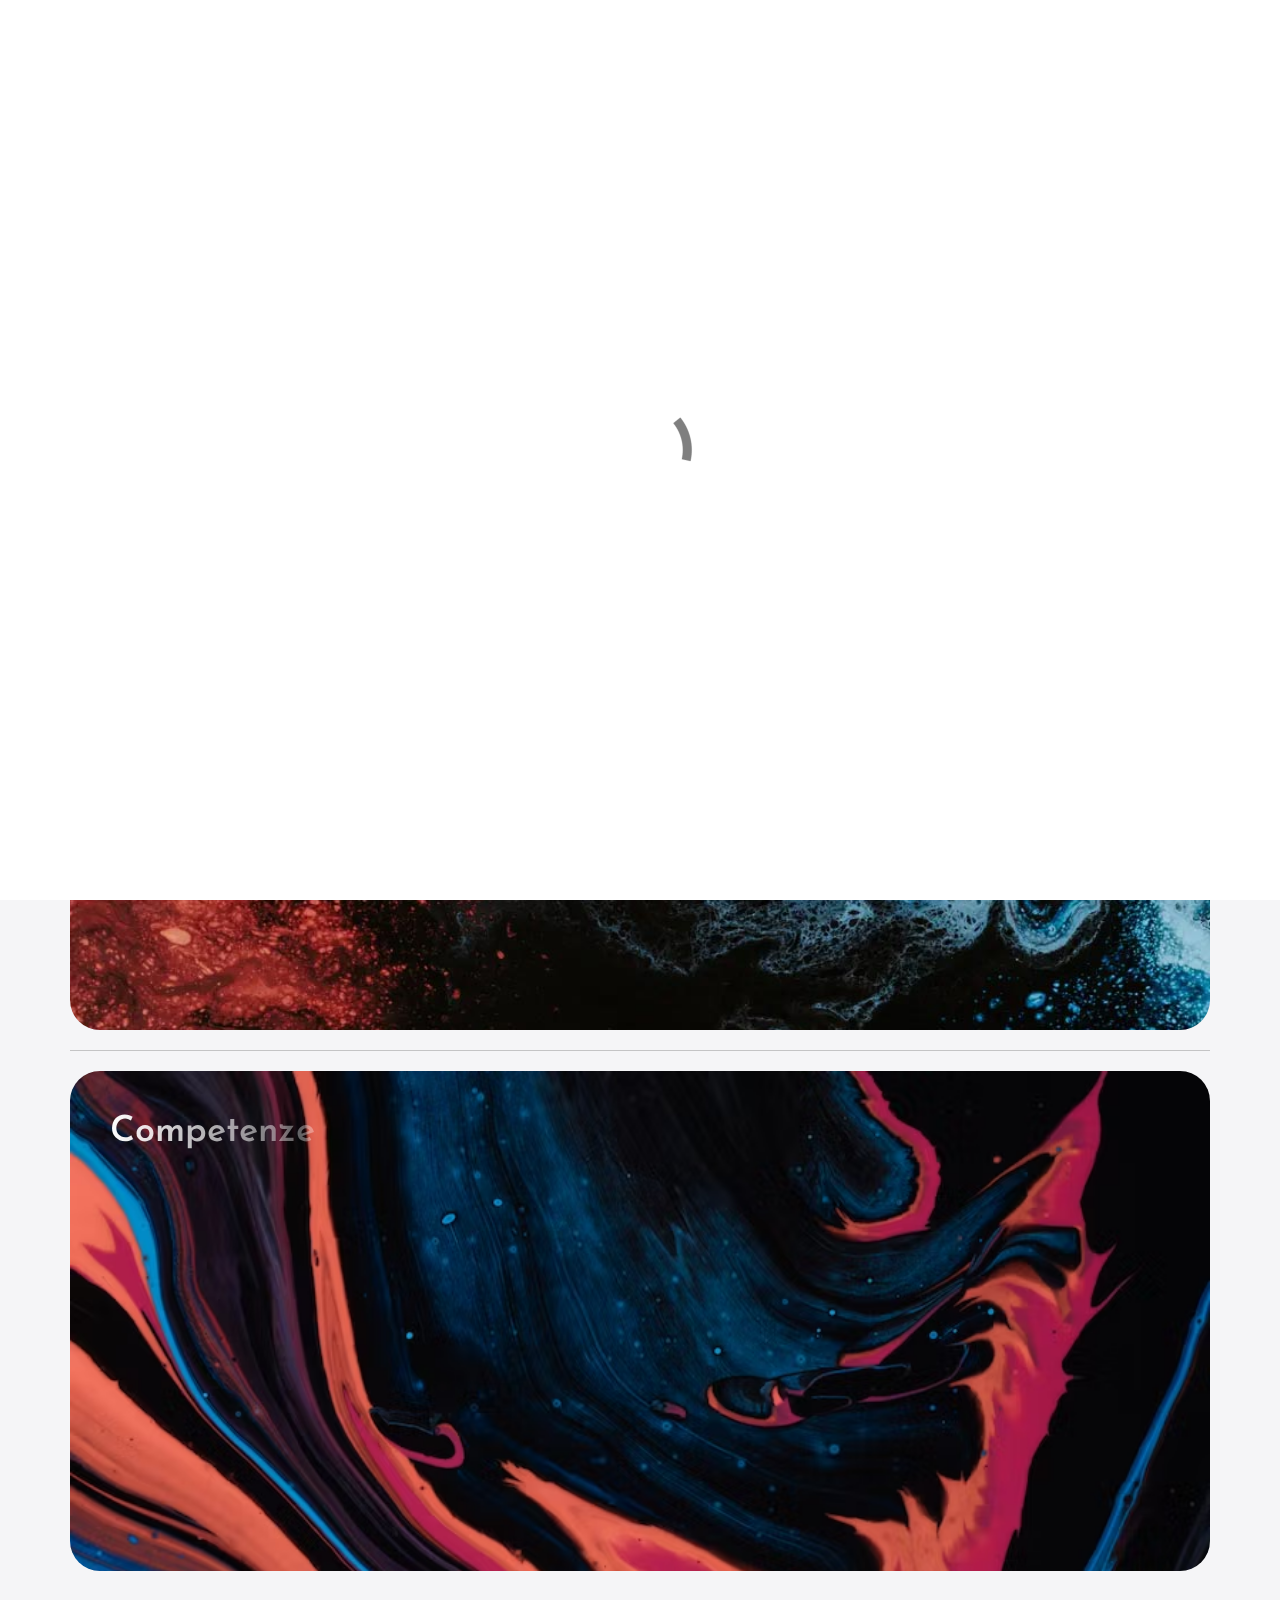
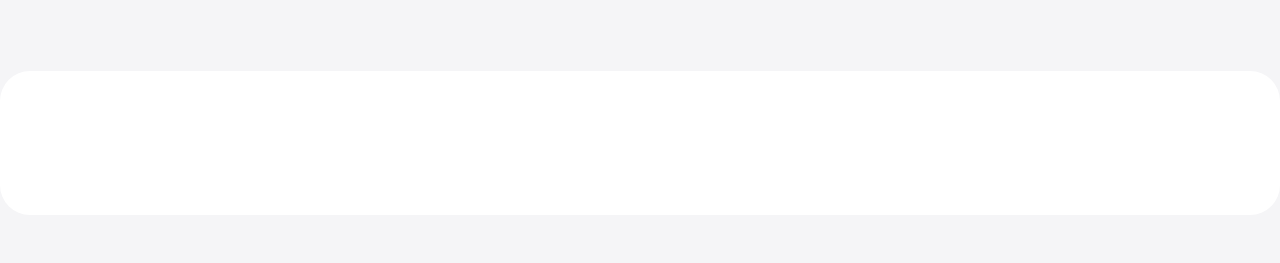
<file: index.html>
<!doctype html>
<html>
<head>
    <meta charset="utf-8">
    <meta name="keywords" content="">
    <meta name="description" content="">
    <meta name="viewport" content="width=device-width, initial-scale=1.0, viewport-fit=cover">
	<meta name="robots" content="index, follow">
    <link rel="shortcut icon" type="image/png" href="favicon.png">
    
	<link rel="stylesheet" type="text/css" href="./css/bootstrap.min.css?1736">
	<link rel="stylesheet" type="text/css" href="style.css?3961">
	<link rel="stylesheet" type="text/css" href="./css/animate.min.css?1514">
	<link rel="stylesheet" type="text/css" href="./css/all.min.css">
	<link href='https://fonts.googleapis.com/css?family=Josefin+Sans&display=swap&subset=latin,latin-ext' rel='stylesheet' type='text/css'>
	<link href='https://fonts.googleapis.com/css?family=Oswald&display=swap&subset=latin,latin-ext' rel='stylesheet' type='text/css'>
    <title>Home</title>
<style>
.hover-overlay{
	opacity: 0;
}

.hover-wrap:hover .hover-overlay{
	opacity: 1;
}

</style>

    
<!-- Analytics -->
 
<!-- Analytics END -->
    
</head>
<body>

<!-- Preloader -->
<div id="page-loading-blocs-notifaction" class="page-preloader"></div>
<!-- Preloader END -->


<!-- Main container -->
<div class="page-container">
    
<!-- bloc-1 -->
<div class="bloc sticky-nav bgc-3849 l-bloc" id="bloc-1">
	<div class="container bloc-no-padding">
		<div class="row">
			<div class="col ps-lg-3 pe-lg-3 ps-0 pe-0 ps-sm-2 pe-sm-2">
				<nav class="navbar navbar-light row navbar-expand-md" role="navigation">
					<div class="container-fluid ">
						<a class="navbar-brand brand ltc-2190" href="./">Manfredi Giacomo Marchese</a>
						<button id="nav-toggle" type="button" class="ui-navbar-toggler navbar-toggler border-0 p-0 ms-auto" aria-expanded="false" aria-label="Toggle navigation" data-bs-toggle="collapse" data-bs-target=".navbar-18508">
							<span class="navbar-toggler-icon"><svg height="32" viewBox="0 0 32 32" width="32"><path class="svg-menu-icon" d="m2 9h28m-28 7h28m-28 7h28"></path></svg></span>
						</button>
					</div>
				</nav>
			</div>
		</div>
	</div>
</div>
<!-- bloc-1 END -->

<!-- bloc-1 -->
<div class="bloc bg-wallpapertip-8k-abstract-wallpaper-2508516 d-bloc" id="bloc-1">
	<div class="container bloc-lg">
		<div class="row">
			<div class="col text-start">
				<div class="bento-box mb-lg-4">
					<div class="row">
						<div class="col align-self-center">
							<div class="row">
								<div class="col-12 mb-2 col-sm-7 col-md-8 col-lg-9">
									<h1 class="mini-heading mb-0 tc-6153">
										Manfredi Giacomo marchese
									</h1>
									<h2 class="mb-0 tc-2190">
										Creatività digitale al tuo servizio!<br>
									</h2>
								</div>
								<div class="col-12 align-self-center text-lg-end text-sm-end col-sm-5 col-md-4 col-lg-3">
									<a href="./contact/" class="btn btn-d btn-rd box-btn primary-btn1">Contattami</a>
								</div>
							</div>
						</div>
					</div>
				</div>
				<div>
					<div class="row">
						<div class="col">
						</div>
					</div>
				</div>
			</div>
		</div>
	</div>
</div>
<!-- bloc-1 END -->

<!-- bloc-2 -->
<div class="bloc l-bloc" id="bloc-2">
	<div class="container bloc-lg">
		<div class="row">
			<div class="col">
				<div class="bento-box bg-img-box box-bg-3 container-div-0-style">
					<h3 class="box-heading gradient-heading">
						Istruzione
					</h3><a href="./istruzione/"><img src="img/lazyload-ph.png" data-src="img/arrow.svg" class="img-fluid mx-auto d-block arrow-btn lazyload" alt="arrow" data-bs-placement="top" data-bs-toggle="tooltip" title="View Project." width="40" height="40"></a>
				</div>
			</div>
		</div>
		<div class="row">
			<div class="col">
				<div class="divider-h">
				</div>
			</div>
		</div>
		<div class="row">
			<div class="col">
				<div class="bento-box bg-img-box box-bg-4 container-div-bloc-2-style text-lg-start">
					<h3 class="box-heading gradient-heading">
						Competenze
					</h3><a href="./competenze/"><img src="img/lazyload-ph.png" data-src="img/arrow.svg" class="img-fluid mx-auto d-block arrow-btn lazyload" alt="arrow" data-bs-placement="top" data-bs-toggle="tooltip" title="View Project." width="40" height="40"></a>
				</div>
			</div>
		</div>
		<div class="row">
			<div class="col-md-6 text-start">
				<div class="row">
					<div class="col">
					</div>
				</div>
			</div>
		</div>
	</div>
</div>
<!-- bloc-2 END -->

<!-- bloc-2 -->
<div class="bloc bento-box l-bloc" id="bloc-2">
	<div class="container bloc-sm">
		<div class="row">
			<div class="text-md-start l-bloc mb-4 col-lg-12 text-lg-start col-md-12 text-start ps-lg-0 pe-lg-0">
				<div class="row">
					<div class="text-lg-start text-sm-start ps-0 pe-0 ps-sm-2 pe-sm-2 col-lg-6 text-center">
					</div>
				</div>
			</div>
		</div>
	</div>
</div>
<!-- bloc-2 END -->

<!-- ScrollToTop Button -->
<button aria-label="Scroll to top button" class="bloc-button btn btn-d scrollToTop" onclick="scrollToTarget('1',this)"><svg xmlns="http://www.w3.org/2000/svg" width="22" height="22" viewBox="0 0 32 32"><path class="scroll-to-top-btn-icon" d="M30,22.656l-14-13-14,13"/></svg></button>
<!-- ScrollToTop Button END-->


<!-- bloc-1 -->
<div class="bloc l-bloc" id="bloc-1">
	<div class="container bloc-no-padding">
		<div class="row">
			<div class="text-center text-md-start l-bloc col-lg-12 offset-lg-0 mt-4 mb-4 col-md-12">
			</div>
		</div>
	</div>
</div>
<!-- bloc-1 END -->

</div>
<!-- Main container END -->
    


<!-- Additional JS --><script src="./js/jquery.min.js"></script>


<script src="./js/bootstrap.bundle.min.js?7498"></script>
<script src="./js/blocs.min.js?5507"></script>
<script src="./js/lazysizes.min.js" defer></script>
<script src="./js/tilt.jquery.js?8150"></script>
<!-- Additional JS END -->


</body>
</html>
</file>
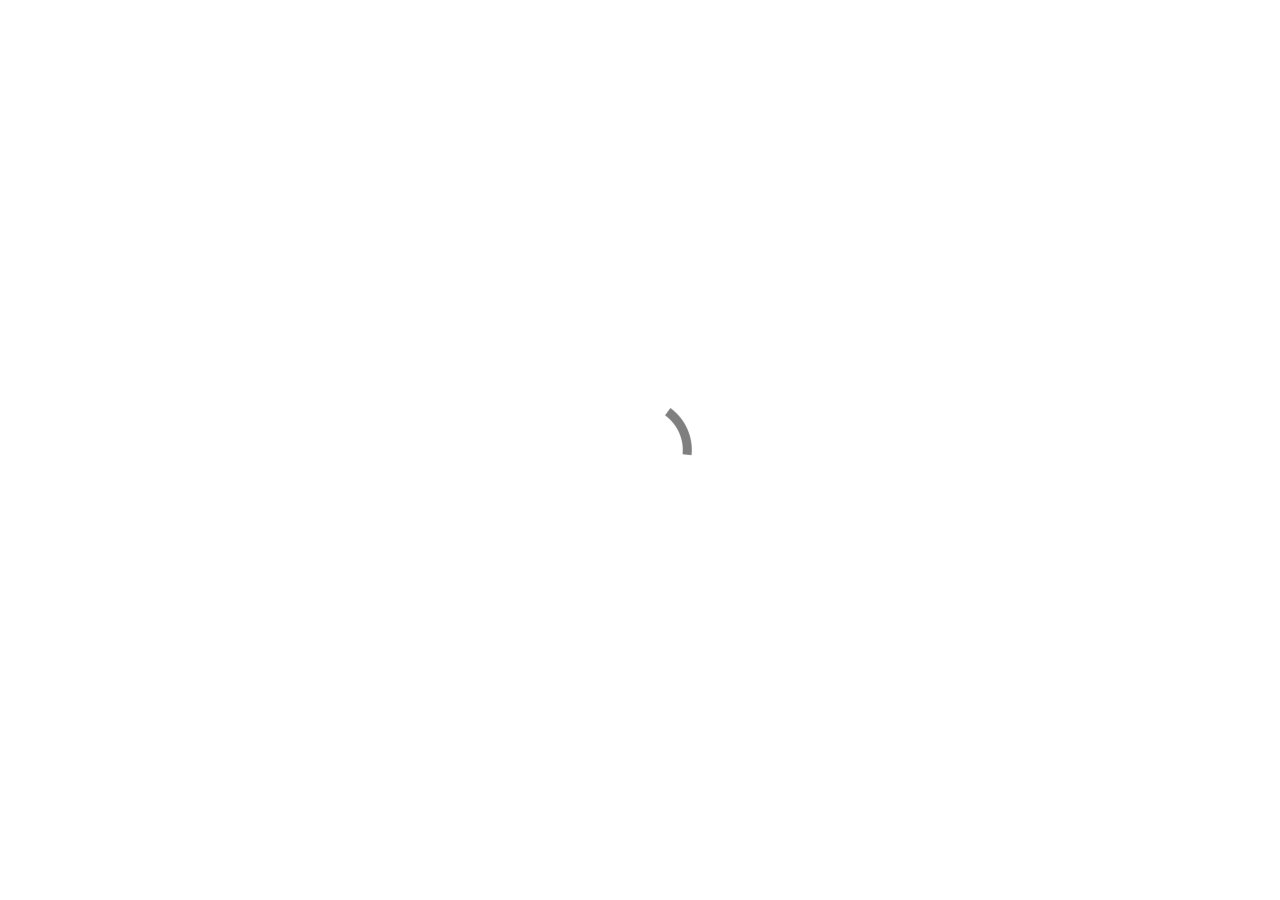
<file: competenze/index.html>
<!doctype html>
<html>
<head>
    <meta charset="utf-8">
    <meta name="keywords" content="">
    <meta name="description" content="">
    <meta name="viewport" content="width=device-width, initial-scale=1.0, viewport-fit=cover">
	<meta name="robots" content="index, follow">
    <link rel="shortcut icon" type="image/png" href="../favicon.png">
    
	<link rel="stylesheet" type="text/css" href="../css/bootstrap.min.css?1736">
	<link rel="stylesheet" type="text/css" href="../style.css?3961">
	<link rel="stylesheet" type="text/css" href="../css/animate.min.css?1514">
	<link rel="stylesheet" type="text/css" href="../css/all.min.css">
	<link href='https://fonts.googleapis.com/css?family=Josefin+Sans&display=swap&subset=latin,latin-ext' rel='stylesheet' type='text/css'>
	<link href='https://fonts.googleapis.com/css?family=Oswald&display=swap&subset=latin,latin-ext' rel='stylesheet' type='text/css'>
    <title>Istruzione-1</title>
<style>
.hover-overlay{
	opacity: 0;
}

.hover-wrap:hover .hover-overlay{
	opacity: 1;
}

</style>

    
<!-- Analytics -->
 
<!-- Analytics END -->
    
</head>
<body data-clean-url="true">

<!-- Preloader -->
<div id="page-loading-blocs-notifaction" class="page-preloader"></div>
<!-- Preloader END -->


<!-- Main container -->
<div class="page-container">
    
<!-- bloc-1 -->
<div class="bloc sticky-nav bgc-3849 l-bloc" id="bloc-1">
	<div class="container bloc-no-padding">
		<div class="row">
			<div class="col ps-lg-3 pe-lg-3 ps-0 pe-0 ps-sm-2 pe-sm-2">
				<nav class="navbar navbar-light row navbar-expand-md" role="navigation">
					<div class="container-fluid ">
						<a class="navbar-brand brand ltc-2190" href="../">Manfredi Giacomo Marchese</a>
						<button id="nav-toggle" type="button" class="ui-navbar-toggler navbar-toggler border-0 p-0 ms-auto" aria-expanded="false" aria-label="Toggle navigation" data-bs-toggle="collapse" data-bs-target=".navbar-18508">
							<span class="navbar-toggler-icon"><svg height="32" viewBox="0 0 32 32" width="32"><path class="svg-menu-icon" d="m2 9h28m-28 7h28m-28 7h28"></path></svg></span>
						</button>
					</div>
				</nav>
			</div>
		</div>
	</div>
</div>
<!-- bloc-1 END -->

<!-- bloc-4 -->
<div class="bloc bg-wallpapertip-8k-abstract-wallpaper-2508516 d-bloc" id="bloc-4">
	<div class="container bloc-md-lg bloc-md">
		<div class="row">
			<div class="col">
				<div class="row">
					<div class="text-center text-md-start col-md-12 col-lg-4 align-self-center mb-4 ps-0 pe-0 ps-sm-2 pe-sm-2 ps-lg-3 pe-lg-3">
						<h3 class="section-heading mb-0">
							Competenze
						</h3>
					</div>
				</div>
			</div>
			<div class="col">
				<a href="../" class="btn btn-d btn-rd box-btn float-lg-end primary-btn1 float-sm-end float-end">Home</a>
			</div>
		</div>
		<div class="row">
			<div class="col">
				<h2 class="mb-4 text-lg-center mx-auto d-block text-md-center text-sm-center text-center">
					Clicca per saperne di più
				</h2>
			</div>
		</div>
		<div class="row" id="row1">
			<div class="col">
				<div class="bento-box text-lg-center scroll-fx-left-in banner1 gradient-heading">
					<a href="#" class="a-btn text-lg-left token-link mb-2 link-style" data-toggle-visibility="sw">Sviluppo software</a><a href="#" class="a-btn text-lg-left token-link mb-2 mb-lg-2 link-bloc-4-style" data-toggle-visibility="wb">Creazione siti web statici</a><a href="#" class="a-btn text-lg-left token-link mb-2 link-grafica-style" data-toggle-visibility="gr">Grafica</a><a href="#" class="a-btn text-lg-left token-link mb-2 link-photoshop-style" data-toggle-visibility="ph">Photoshop</a>
				</div>
			</div>
		</div>
		<div class="row">
			<div class="text-md-start l-bloc text-lg-start col-md-12 text-start d-flex col-lg-12 ps-0 pe-0 mb-0 ps-lg-3 pe-lg-3 ps-sm-2 pe-sm-2">
				<div>
				</div>
			</div>
		</div>
	</div>
</div>
<!-- bloc-4 END -->

<!-- bloc-8 -->
<div class="bloc l-bloc" id="bloc-8">
	<div class="container bloc-lg">
		<div class="row">
			<div class="col-md-6 col-lg-3 text-center object-hidden" id="sw">
				<span class="fa fa-star icon-round icon-md"></span>
				<h3 class="mg-md">
					Sviluppo Software
				</h3>
				<p class="text-lg-center">
					Sviluppo software con focalizzazione sulle richieste del cliente, creando soluzioni di semplice utilizzo per tutti i livelli di utente
				</p>
			</div>
			<div class="col-md-6 col-lg-3 text-center object-hidden" id="wb">
				<span class="fa fa-star icon-round icon-md"></span>
				<h3 class="mg-md">
					Creazione di siti web statici
				</h3>
				<p>
					Creazione di semplici siti web da utilizzare come portfolio o come vetrina per la propria azienda o attività
				</p>
			</div>
			<div class="col-md-6 col-lg-3 text-center object-hidden" id="gr">
				<span class="fa fa-star icon-round icon-md"></span>
				<h3 class="mg-md">
					Grafica
				</h3>
				<p>
					Creazione di poster, biglietti da visita, menu e altro
				</p>
			</div>
			<div class="col-md-6 col-lg-3 text-center object-hidden" id="ph">
				<span class="fa fa-star icon-round icon-md"></span>
				<h3 class="mg-md">
					Photoshop
				</h3>
				<p>
					Elaborazione di immagini astronomiche
				</p>
			</div>
		</div>
	</div>
</div>
<!-- bloc-8 END -->

<!-- bloc-5 -->
<div class="bloc l-bloc object-hidden animated vanishIn animSpeedLazy" id="bloc-5" data-appear-anim-style="vanishIn">
	<div class="container bloc-lg">
		<div class="row">
			<div class="col">
				<h3 class="mg-md text-center" id="uni">
					Alcune materie affrontate durante il percorso di studi
				</h3>
				<div class="divider-h">
				</div>
			</div>
		</div>
		<div class="row voffset">
			<div class="col-lg-3 col-md-6">
				<picture><source type="image/webp" srcset="../img/lazyload-ph.png" data-srcset="../img/download.webp"><img src="../img/lazyload-ph.png" data-src="../img/download.jpeg" class="img-fluid mx-auto d-block lazyload" alt="download.jpeg" id="uni1" width="267" height="178"></picture>
				<h4 class="mg-md text-lg-center h4-style">
					<strong>Programmazione</strong>
				</h4>
				<p>
					<br>
				</p>
			</div>
			<div class="col-lg-3 col-md-6 mt-1 mt-md-0">
				<img src="../img/lazyload-ph.png" data-src="../img/Von-Neumann-Architecture-CPU.webp" class="img-fluid mx-auto d-block lazyload" alt="Von Neumann-Architecture-CPU" id="uni2" width="267" height="178">
				<h4 class="mg-md h4-11-style text-lg-center">
					<strong>Calcolatori Elettronici</strong>
				</h4>
				<p>
					<br>
				</p>
			</div>
			<div class="col-lg-3 col-md-6 mt-1 mt-md-4 mt-lg-0">
				<picture><source type="image/webp" srcset="../img/lazyload-ph.png" data-srcset="../img/634970c7cbeed5644711b937_62fd57ccd6890f25796f92f9_AdobeStock_295461823.webp"><img src="../img/lazyload-ph.png" data-src="../img/634970c7cbeed5644711b937_62fd57ccd6890f25796f92f9_AdobeStock_295461823.jpeg" class="img-fluid mx-auto d-block img-23-style lazyload" alt="634970c7cbeed5644711b937_62fd57ccd6890f25796f92f9_AdobeStock_295461823.jpeg" width="267" height="163"></picture>
				<h4 class="mg-md text-lg-center h4-12-style">
					<strong>Progettazione del Software</strong>
				</h4>
				<p>
					<br>
				</p>
			</div>
			<div class="col-lg-3 col-md-6 mt-1 mt-md-4 mt-lg-0">
				<picture><source type="image/webp" srcset="../img/lazyload-ph.png" data-srcset="../img/mano-robot-999x523.webp"><img src="../img/lazyload-ph.png" data-src="../img/mano-robot-999x523.jpg" class="img-fluid mx-auto d-block img-24-style lazyload" alt="mano robot-999x523" width="267" height="163"></picture>
				<h4 class="mg-md h4-13-style text-lg-center">
					<strong>Controlli Automatici</strong>
				</h4>
				<p>
					<br>
				</p>
			</div>
		</div>
		<div class="row voffset">
			<div class="col-lg-3 col-md-6">
				<picture><source type="image/webp" srcset="../img/lazyload-ph.png" data-srcset="../img/6036875259150336.webp"><img src="../img/lazyload-ph.png" data-src="../img/6036875259150336.jpeg" class="img-fluid mx-auto d-block img-60368752591503-style lazyload" alt="6036875259150336.jpeg" width="267" height="163"></picture>
				<h4 class="mg-md text-lg-center h4-14-style">
					<strong>Algoritmi e Metodi di Ottimizzazione</strong>
				</h4>
				<p>
					<br>
				</p>
			</div>
			<div class="col-lg-3 col-md-6 mt-1 mt-md-0">
				<picture><source type="image/webp" srcset="../img/lazyload-ph.png" data-srcset="../img/A-symbolic-image-of-the-power-and-ubiquity-of-the-internet..webp"><img src="../img/lazyload-ph.png" data-src="../img/A-symbolic-image-of-the-power-and-ubiquity-of-the-internet..jpg" class="img-fluid mx-auto d-block img-26-style lazyload" alt="A symbolic-image-of-the-power-and-ubiquity-of-the-internet." width="267" height="163"></picture>
				<h4 class="mg-md text-lg-center h4-internet-style">
					<strong>Internet</strong>
				</h4>
				<p>
					<br>
				</p>
			</div>
			<div class="col-lg-3 col-md-6 mt-1 mt-md-4 mt-lg-0">
				<picture><source type="image/webp" srcset="../img/lazyload-ph.png" data-srcset="../img/os-icon-2.webp"><img src="../img/lazyload-ph.png" data-src="../img/os-icon-2.jpg" class="img-fluid mx-auto d-block img-os-icon-style lazyload" alt="os icon-2" width="267" height="163"></picture>
				<h4 class="mg-md text-lg-center h4-16-style">
					<strong>Sistemi Operativi</strong>
				</h4>
				<p>
					<br>
				</p>
			</div>
			<div class="col-lg-3 col-md-6 mt-1 mt-md-4 mt-lg-0">
				<picture><source type="image/webp" srcset="../img/lazyload-ph.png" data-srcset="../img/0712-Bad_Practices_in_Database_Design_-_Are_You_Making_These_Mistakes_Dan_Social-754bc73011e057dc76e55a44a954e0c3.webp"><img src="../img/lazyload-ph.png" data-src="../img/0712-Bad_Practices_in_Database_Design_-_Are_You_Making_These_Mistakes_Dan_Social-754bc73011e057dc76e55a44a954e0c3.png" class="img-fluid mx-auto d-block img-28-style lazyload" alt="0712 Bad_Practices_in_Database_Design_-_Are_You_Making_These_Mistakes_Dan_Social-754bc73011e057dc76e55a44a954e0c3" width="267" height="163"></picture>
				<h4 class="mg-md text-lg-center h4-basi-di-dati-style">
					<strong>Basi di Dati</strong>
				</h4>
				<p>
					<br>
				</p>
			</div>
		</div>
	</div>
</div>
<!-- bloc-5 END -->

<!-- bloc-6 -->
<div class="bloc l-bloc" id="bloc-6">
	<div class="container bloc-lg">
		<div class="row">
			<div class="col-sm-10 offset-sm-1 col-md-8 offset-md-2 col-lg-6 offset-lg-3 text-start">
				<div class="text-center">
					<a href="../" class="btn btn-d btn-lg box-btn btn-rd object-hidden primary-btn1" id="home1">Home</a>
				</div>
			</div>
		</div>
	</div>
</div>
<!-- bloc-6 END -->

<!-- ScrollToTop Button -->
<button aria-label="Scroll to top button" class="bloc-button btn btn-d scrollToTop" onclick="scrollToTarget('1',this)"><svg xmlns="http://www.w3.org/2000/svg" width="22" height="22" viewBox="0 0 32 32"><path class="scroll-to-top-btn-icon" d="M30,22.656l-14-13-14,13"/></svg></button>
<!-- ScrollToTop Button END-->


<!-- bloc-1 -->
<div class="bloc l-bloc" id="bloc-1">
	<div class="container bloc-no-padding">
		<div class="row">
			<div class="text-center text-md-start l-bloc col-lg-12 offset-lg-0 mt-4 mb-4 col-md-12">
			</div>
		</div>
	</div>
</div>
<!-- bloc-1 END -->

</div>
<!-- Main container END -->
    


<!-- Additional JS --><script src="../js/jquery.min.js"></script>


<script src="../js/bootstrap.bundle.min.js?7498"></script>
<script src="../js/blocs.min.js?5507"></script>
<script src="../js/lazysizes.min.js" defer></script>
<script src="../js/tilt.jquery.js?8130"></script>
<script src="../js/scrollFX.js?885"></script>

<!-- Additional JS END -->


</body>
</html>
</file>
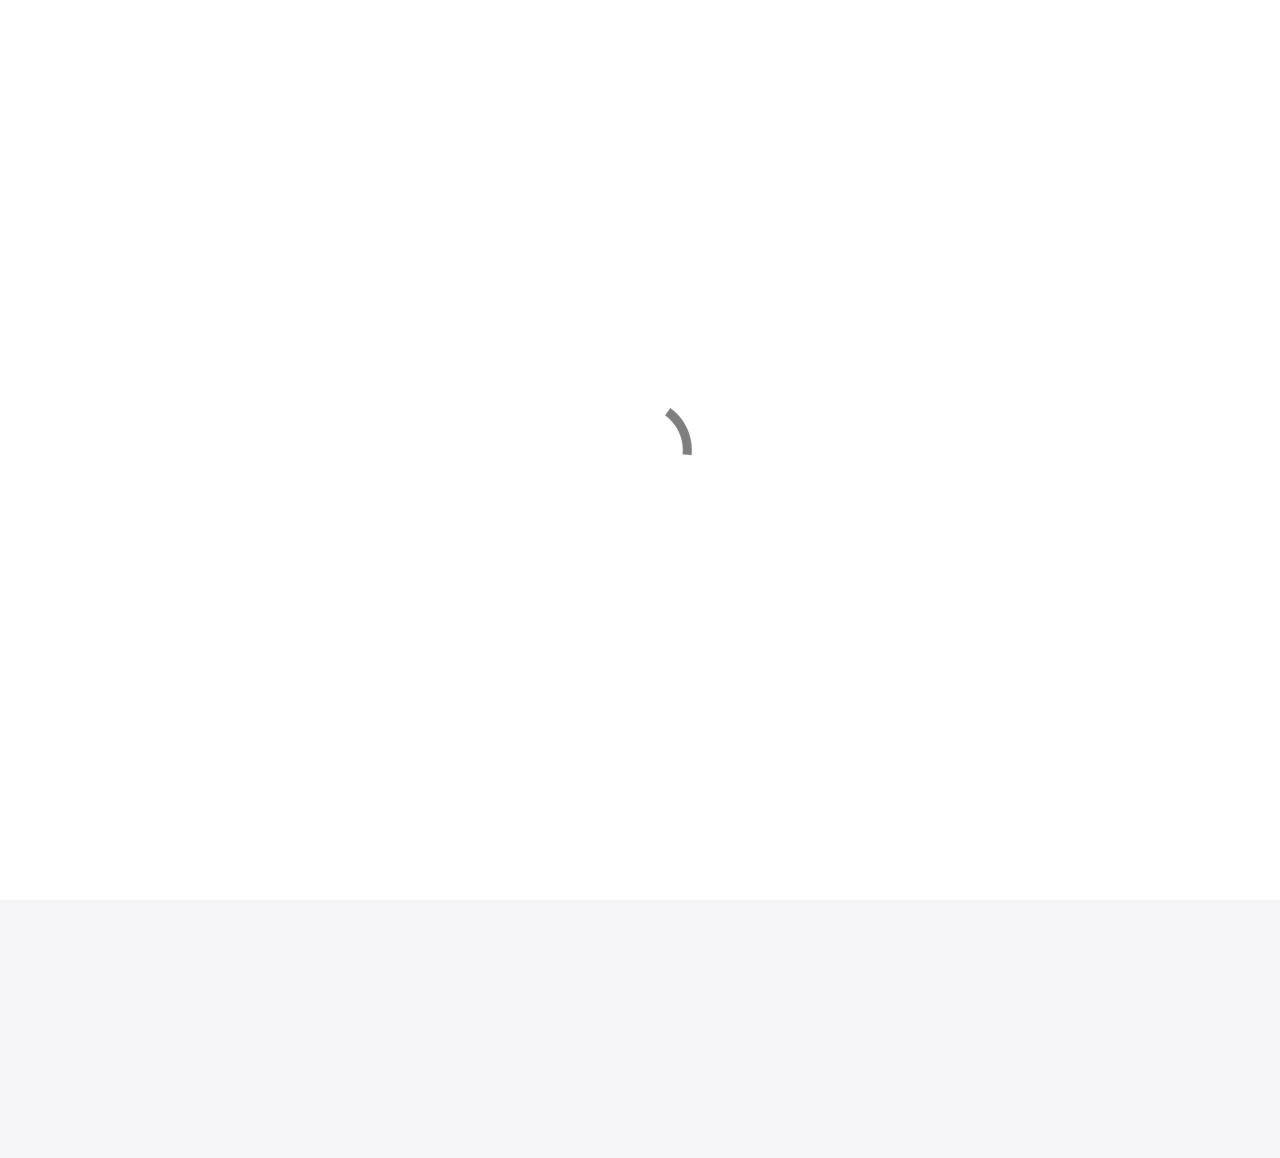
<file: contact/index.html>
<!doctype html>
<html>
<head>
    <meta charset="utf-8">
    <meta name="keywords" content="">
    <meta name="description" content="">
    <meta name="viewport" content="width=device-width, initial-scale=1.0, viewport-fit=cover">
	<meta name="robots" content="index, follow">
    <link rel="shortcut icon" type="image/png" href="../favicon.png">
    
	<link rel="stylesheet" type="text/css" href="../css/bootstrap.min.css?1736">
	<link rel="stylesheet" type="text/css" href="../style.css?3961">
	<link rel="stylesheet" type="text/css" href="../css/animate.min.css?1514">
	<link rel="stylesheet" type="text/css" href="../css/all.min.css">
	<link href='https://fonts.googleapis.com/css?family=Josefin+Sans&display=swap&subset=latin,latin-ext' rel='stylesheet' type='text/css'>
	<link href='https://fonts.googleapis.com/css?family=Oswald&display=swap&subset=latin,latin-ext' rel='stylesheet' type='text/css'>
    <title>Contact</title>
<style>
.hover-overlay{
	opacity: 0;
}

.hover-wrap:hover .hover-overlay{
	opacity: 1;
}

</style>

    
<!-- Analytics -->
 
<!-- Analytics END -->
    
</head>
<body data-clean-url="true">

<!-- Preloader -->
<div id="page-loading-blocs-notifaction" class="page-preloader"></div>
<!-- Preloader END -->


<!-- Main container -->
<div class="page-container">
    
<!-- bloc-1 -->
<div class="bloc sticky-nav bgc-3849 l-bloc" id="bloc-1">
	<div class="container bloc-no-padding">
		<div class="row">
			<div class="col ps-lg-3 pe-lg-3 ps-0 pe-0 ps-sm-2 pe-sm-2">
				<nav class="navbar navbar-light row navbar-expand-md" role="navigation">
					<div class="container-fluid ">
						<a class="navbar-brand brand ltc-2190" href="../">Manfredi Giacomo Marchese</a>
						<button id="nav-toggle" type="button" class="ui-navbar-toggler navbar-toggler border-0 p-0 ms-auto" aria-expanded="false" aria-label="Toggle navigation" data-bs-toggle="collapse" data-bs-target=".navbar-18508">
							<span class="navbar-toggler-icon"><svg height="32" viewBox="0 0 32 32" width="32"><path class="svg-menu-icon" d="m2 9h28m-28 7h28m-28 7h28"></path></svg></span>
						</button>
					</div>
				</nav>
			</div>
		</div>
	</div>
</div>
<!-- bloc-1 END -->

<!-- bloc-3 -->
<div class="bloc bg-wallpapertip-8k-abstract-wallpaper-2508516 d-bloc" id="bloc-3">
	<div class="container bloc-lg">
		<div class="row">
			<div class="col">
				<div class="row">
					<div class="col">
						<h3 class="section-heading mb-3 mb-md-4">
							Contatti
						</h3>
					</div>
					<div class="col">
						<a href="../" class="btn btn-d btn-rd box-btn float-lg-end primary-btn1 float-md-end">Home</a>
					</div>
				</div>
			</div>
		</div>
	</div>
</div>
<!-- bloc-3 END -->

<!-- bloc-2 -->
<div class="bloc l-bloc" id="bloc-2">
	<div class="container bloc-md-lg bloc-md">
		<div class="row">
			<div class="d-flex mb-3 ps-0 pe-0 col-12 col-md-6 ps-md-2 pe-md-2 mb-md-0 ps-lg-3 pe-lg-3">
				<div class="bento-box primary-gradient container-div-style">
					<img src="../img/lazyload-ph.png" data-src="../img/RPReplay-Final1689025589-unscreen.gif" class="img-fluid img-style mx-auto d-block pe-lg-3 mb-lg-2 mt-lg-2 lazyload" alt="RPReplay Final1689025589-unscreen" width="251" height="261">
					<h3 class="box-heading tc-3849 mb-0">
						Hey!
					</h3>
					<p class="box-info tc-3849">
						Non esitare a contattarmi, sarò lieto di risponderti al più presto.<br>
					</p>
				</div>
			</div>
			<div class="d-flex ps-0 pe-0 col-12 col-md-6 ps-md-2 pe-md-2 ps-lg-3 pe-lg-3 offset-lg--1">
				<div>
				</div>
				<div class="bento-box primary-gradient container-div-style">
					<h3 class="box-heading tc-3849 mb-0">
						Contattami
					</h3>
					<div class="row">
						<div class="col">
							<div class="text-center pt-lg-3">
								<a href="http://www.linkedin.com/in/manfredi-marchese" class="btn btn-lg btn-style btn-rd btn-c-2665 btn-glossy pt-lg-3 primary-gradient">Linkedin<br></a>
							</div>
						</div>
						<div class="col text-lg-center mt-lg-3">
							<div class="text-center container-div-min-height">
								<a href="https://www.instagram.com/manfredimarchese98/" class="btn btn-lg btn-style btn-rd btn-c-2665 btn-glossy pt-lg-3 primary-gradient">Instagram<br></a>
							</div>
						</div>
					</div>
					<div>
						<div>
						</div>
					</div>
					<div class="row">
						<div class="col-12">
							<div class="text-center">
								<div>
									<div class="divider-h">
									</div>
								</div>
								<div>
									<div class="row">
										<div class="col pt-lg-5">
											<div class="container-div-0-min-height">
												<a href="#" class="btn btn-lg btn-style btn-rd btn-c-2665 btn-glossy pt-lg-3 primary-gradient" data-toggle-visibility="email">Email<br></a>
											</div>
											<label class="form-label tc-2190 label-style text-lg-center object-hidden animated bounceIn animSpeedSlow none pb-lg-3 pt-lg-2 mt-lg-4 text-md-center" id="email" data-appear-anim-style="bounceIn">
												marchesemanfredi98@gmail.com<br>
											</label><a href="../" class="a-btn a-block"><br></a>
										</div>
									</div>
								</div>
							</div>
						</div>
					</div>
				</div>
				<div class="container-div-bloc-2-min-height">
					<div>
					</div>
				</div>
			</div>
		</div>
	</div>
</div>
<!-- bloc-2 END -->

<!-- bloc-3 -->
<div class="bloc l-bloc " id="bloc-3">
	<div class="container bloc-lg">
		<div class="row">
			<div class="col text-start offset-lg-6">
			</div>
		</div>
	</div>
</div>
<!-- bloc-3 END -->

<!-- ScrollToTop Button -->
<button aria-label="Scroll to top button" class="bloc-button btn btn-d scrollToTop" onclick="scrollToTarget('1',this)"><svg xmlns="http://www.w3.org/2000/svg" width="22" height="22" viewBox="0 0 32 32"><path class="scroll-to-top-btn-icon" d="M30,22.656l-14-13-14,13"/></svg></button>
<!-- ScrollToTop Button END-->


<!-- bloc-1 -->
<div class="bloc l-bloc" id="bloc-1">
	<div class="container bloc-no-padding">
		<div class="row">
			<div class="text-center text-md-start l-bloc col-lg-12 offset-lg-0 mt-4 mb-4 col-md-12">
			</div>
		</div>
	</div>
</div>
<!-- bloc-1 END -->

</div>
<!-- Main container END -->
    


<!-- Additional JS --><script src="../js/jquery.min.js"></script>


<script src="../js/bootstrap.bundle.min.js?7498"></script>
<script src="../js/blocs.min.js?5507"></script>
<script src="../js/lazysizes.min.js" defer></script>
<script src="../js/tilt.jquery.js?9352"></script>
<!-- Additional JS END -->


</body>
</html>
</file>
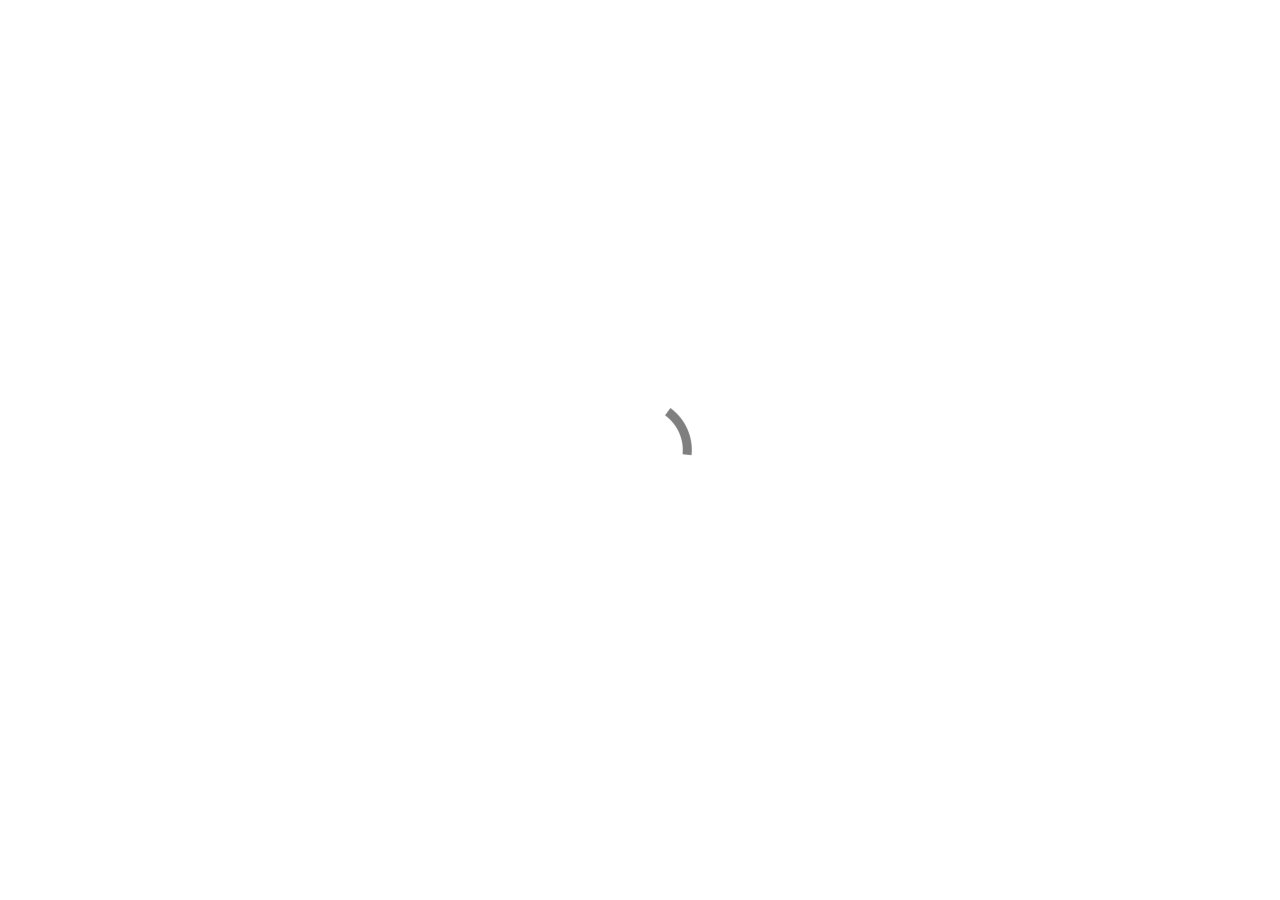
<file: istruzione/index.html>
<!doctype html>
<html>
<head>
    <meta charset="utf-8">
    <meta name="keywords" content="">
    <meta name="description" content="">
    <meta name="viewport" content="width=device-width, initial-scale=1.0, viewport-fit=cover">
	<meta name="robots" content="index, follow">
    <link rel="shortcut icon" type="image/png" href="../favicon.png">
    
	<link rel="stylesheet" type="text/css" href="../css/bootstrap.min.css?1736">
	<link rel="stylesheet" type="text/css" href="../style.css?3961">
	<link rel="stylesheet" type="text/css" href="../css/animate.min.css?1514">
	<link rel="stylesheet" type="text/css" href="../css/all.min.css">
	<link href='https://fonts.googleapis.com/css?family=Josefin+Sans&display=swap&subset=latin,latin-ext' rel='stylesheet' type='text/css'>
	<link href='https://fonts.googleapis.com/css?family=Oswald&display=swap&subset=latin,latin-ext' rel='stylesheet' type='text/css'>
    <title>Catergory</title>
<style>
.hover-overlay{
	opacity: 0;
}

.hover-wrap:hover .hover-overlay{
	opacity: 1;
}

</style>

    
<!-- Analytics -->
 
<!-- Analytics END -->
    
</head>
<body data-clean-url="true">

<!-- Preloader -->
<div id="page-loading-blocs-notifaction" class="page-preloader"></div>
<!-- Preloader END -->


<!-- Main container -->
<div class="page-container">
    
<!-- bloc-1 -->
<div class="bloc sticky-nav bgc-3849 l-bloc" id="bloc-1">
	<div class="container bloc-no-padding">
		<div class="row">
			<div class="col ps-lg-3 pe-lg-3 ps-0 pe-0 ps-sm-2 pe-sm-2">
				<nav class="navbar navbar-light row navbar-expand-md" role="navigation">
					<div class="container-fluid ">
						<a class="navbar-brand brand ltc-2190" href="../">Manfredi Giacomo Marchese</a>
						<button id="nav-toggle" type="button" class="ui-navbar-toggler navbar-toggler border-0 p-0 ms-auto" aria-expanded="false" aria-label="Toggle navigation" data-bs-toggle="collapse" data-bs-target=".navbar-18508">
							<span class="navbar-toggler-icon"><svg height="32" viewBox="0 0 32 32" width="32"><path class="svg-menu-icon" d="m2 9h28m-28 7h28m-28 7h28"></path></svg></span>
						</button>
					</div>
				</nav>
			</div>
		</div>
	</div>
</div>
<!-- bloc-1 END -->

<!-- bloc-4 -->
<div class="bloc bg-wallpapertip-8k-abstract-wallpaper-2508516 d-bloc" id="bloc-4">
	<div class="container bloc-md-lg bloc-md">
		<div class="row">
			<div class="text-center text-md-start col-md-12 col-lg-4 align-self-center mb-4 ps-0 pe-0 ps-sm-2 pe-sm-2 ps-lg-3 pe-lg-3">
				<h3 class="section-heading mb-0">
					Istruzione
				</h3>
			</div>
		</div>
		<div class="row">
			<div class="col">
				<div>
				</div>
			</div>
		</div>
		<div class="row" id="row1">
			<div class="col">
				<div class="bento-box blue-gradient alt-bottom-padding container-div-0-bloc-4-min-height">
					<div>
						<div class="divider-h">
						</div>
					</div>
					<h4 class="tc-3849 mb-0 md-box-heading text-lg-center">
						Liceo Scientifico Galileo Galilei - Palermo
					</h4>
					<div class="divider-h">
					</div>
				</div>
			</div>
			<div class="col">
				<div class="bento-box orange-gradient l-bloc alt-bottom-padding container-div-bloc-4-min-height">
					<div>
						<div class="divider-h">
						</div>
					</div>
					<h4 class="tc-3849 text-start mb-0 md-box-heading text-lg-center primary-text1">
						Università degli studi di Palermo<br>Ingegneria dell’innovazione per le imprese digitali
					</h4>
					<div class="divider-h">
					</div><a href="#" data-toggle-visibility="bloc-5,row1,home1"><img src="../img/lazyload-ph.png" data-src="../img/arrow.svg" class="img-fluid mx-auto d-block arrow-btn lazyload" alt="arrow" data-bs-placement="top" data-bs-toggle="tooltip" title="Materie Affrontate" width="40" height="40"></a>
				</div>
			</div>
		</div>
		<div class="row">
			<div class="text-md-start l-bloc text-lg-start col-md-12 text-start d-flex col-lg-12 ps-0 pe-0 mb-0 ps-lg-3 pe-lg-3 ps-sm-2 pe-sm-2">
				<div>
				</div>
			</div>
		</div>
	</div>
</div>
<!-- bloc-4 END -->

<!-- bloc-5 -->
<div class="bloc l-bloc object-hidden animated vanishIn animSpeedLazy" id="bloc-5" data-appear-anim-style="vanishIn">
	<div class="container bloc-lg">
		<div class="row">
			<div class="col">
				<h3 class="mg-md text-center" id="uni">
					Alcune materie affrontate durante il percorso di studi
				</h3>
				<div class="divider-h">
				</div>
			</div>
		</div>
		<div class="row voffset">
			<div class="col-lg-3 col-md-6">
				<picture><source type="image/webp" srcset="../img/lazyload-ph.png" data-srcset="../img/download.webp"><img src="../img/lazyload-ph.png" data-src="../img/download.jpeg" class="img-fluid mx-auto d-block lazyload" alt="download.jpeg" id="uni1" width="267" height="178"></picture>
				<h4 class="mg-md text-lg-center h4-style">
					<strong>Programmazione</strong>
				</h4>
				<p>
					<br>
				</p>
			</div>
			<div class="col-lg-3 col-md-6 mt-1 mt-md-0">
				<img src="../img/lazyload-ph.png" data-src="../img/Von-Neumann-Architecture-CPU.webp" class="img-fluid mx-auto d-block lazyload" alt="Von Neumann-Architecture-CPU" id="uni2" width="267" height="178">
				<h4 class="mg-md h4-11-style text-lg-center">
					<strong>Calcolatori Elettronici</strong>
				</h4>
				<p>
					<br>
				</p>
			</div>
			<div class="col-lg-3 col-md-6 mt-1 mt-md-4 mt-lg-0">
				<picture><source type="image/webp" srcset="../img/lazyload-ph.png" data-srcset="../img/634970c7cbeed5644711b937_62fd57ccd6890f25796f92f9_AdobeStock_295461823.webp"><img src="../img/lazyload-ph.png" data-src="../img/634970c7cbeed5644711b937_62fd57ccd6890f25796f92f9_AdobeStock_295461823.jpeg" class="img-fluid mx-auto d-block img-23-style lazyload" alt="634970c7cbeed5644711b937_62fd57ccd6890f25796f92f9_AdobeStock_295461823.jpeg" width="267" height="163"></picture>
				<h4 class="mg-md text-lg-center h4-12-style">
					<strong>Progettazione del Software</strong>
				</h4>
				<p>
					<br>
				</p>
			</div>
			<div class="col-lg-3 col-md-6 mt-1 mt-md-4 mt-lg-0">
				<picture><source type="image/webp" srcset="../img/lazyload-ph.png" data-srcset="../img/mano-robot-999x523.webp"><img src="../img/lazyload-ph.png" data-src="../img/mano-robot-999x523.jpg" class="img-fluid mx-auto d-block img-24-style lazyload" alt="mano robot-999x523" width="267" height="163"></picture>
				<h4 class="mg-md h4-13-style text-lg-center">
					<strong>Controlli Automatici</strong>
				</h4>
				<p>
					<br>
				</p>
			</div>
		</div>
		<div class="row voffset">
			<div class="col-lg-3 col-md-6">
				<picture><source type="image/webp" srcset="../img/lazyload-ph.png" data-srcset="../img/6036875259150336.webp"><img src="../img/lazyload-ph.png" data-src="../img/6036875259150336.jpeg" class="img-fluid mx-auto d-block img-60368752591503-style lazyload" alt="6036875259150336.jpeg" width="267" height="163"></picture>
				<h4 class="mg-md text-lg-center h4-14-style">
					<strong>Algoritmi e Metodi di Ottimizzazione</strong>
				</h4>
				<p>
					<br>
				</p>
			</div>
			<div class="col-lg-3 col-md-6 mt-1 mt-md-0">
				<picture><source type="image/webp" srcset="../img/lazyload-ph.png" data-srcset="../img/A-symbolic-image-of-the-power-and-ubiquity-of-the-internet..webp"><img src="../img/lazyload-ph.png" data-src="../img/A-symbolic-image-of-the-power-and-ubiquity-of-the-internet..jpg" class="img-fluid mx-auto d-block img-26-style lazyload" alt="A symbolic-image-of-the-power-and-ubiquity-of-the-internet." width="267" height="163"></picture>
				<h4 class="mg-md text-lg-center h4-internet-style">
					<strong>Internet</strong>
				</h4>
				<p>
					<br>
				</p>
			</div>
			<div class="col-lg-3 col-md-6 mt-1 mt-md-4 mt-lg-0">
				<picture><source type="image/webp" srcset="../img/lazyload-ph.png" data-srcset="../img/os-icon-2.webp"><img src="../img/lazyload-ph.png" data-src="../img/os-icon-2.jpg" class="img-fluid mx-auto d-block img-os-icon-style lazyload" alt="os icon-2" width="267" height="163"></picture>
				<h4 class="mg-md text-lg-center h4-16-style">
					<strong>Sistemi Operativi</strong>
				</h4>
				<p>
					<br>
				</p>
			</div>
			<div class="col-lg-3 col-md-6 mt-1 mt-md-4 mt-lg-0">
				<picture><source type="image/webp" srcset="../img/lazyload-ph.png" data-srcset="../img/0712-Bad_Practices_in_Database_Design_-_Are_You_Making_These_Mistakes_Dan_Social-754bc73011e057dc76e55a44a954e0c3.webp"><img src="../img/lazyload-ph.png" data-src="../img/0712-Bad_Practices_in_Database_Design_-_Are_You_Making_These_Mistakes_Dan_Social-754bc73011e057dc76e55a44a954e0c3.png" class="img-fluid mx-auto d-block img-28-style lazyload" alt="0712 Bad_Practices_in_Database_Design_-_Are_You_Making_These_Mistakes_Dan_Social-754bc73011e057dc76e55a44a954e0c3" width="267" height="163"></picture>
				<h4 class="mg-md text-lg-center h4-basi-di-dati-style">
					<strong>Basi di Dati</strong>
				</h4>
				<p>
					<br>
				</p>
			</div>
		</div>
	</div>
</div>
<!-- bloc-5 END -->

<!-- bloc-6 -->
<div class="bloc l-bloc" id="bloc-6">
	<div class="container bloc-lg">
		<div class="row">
			<div class="col-sm-10 offset-sm-1 col-md-8 offset-md-2 col-lg-6 offset-lg-3 text-start">
				<div class="text-center">
					<a href="../" class="btn btn-d btn-lg box-btn btn-rd object-hidden primary-btn1" id="home1">Home</a>
				</div>
			</div>
		</div>
	</div>
</div>
<!-- bloc-6 END -->

<!-- ScrollToTop Button -->
<button aria-label="Scroll to top button" class="bloc-button btn btn-d scrollToTop" onclick="scrollToTarget('1',this)"><svg xmlns="http://www.w3.org/2000/svg" width="22" height="22" viewBox="0 0 32 32"><path class="scroll-to-top-btn-icon" d="M30,22.656l-14-13-14,13"/></svg></button>
<!-- ScrollToTop Button END-->


<!-- bloc-1 -->
<div class="bloc l-bloc" id="bloc-1">
	<div class="container bloc-no-padding">
		<div class="row">
			<div class="text-center text-md-start l-bloc col-lg-12 offset-lg-0 mt-4 mb-4 col-md-12">
			</div>
		</div>
	</div>
</div>
<!-- bloc-1 END -->

</div>
<!-- Main container END -->
    


<!-- Additional JS --><script src="../js/jquery.min.js"></script>


<script src="../js/bootstrap.bundle.min.js?7498"></script>
<script src="../js/blocs.min.js?5507"></script>
<script src="../js/lazysizes.min.js" defer></script>
<script src="../js/tilt.jquery.js?5289"></script>
<!-- Additional JS END -->


</body>
</html>
</file>
<file: style.css>
/*-----------------------------------------------------------------------------------
	Manfredi Giacomo Marchese
	About: A shiny new Blocs website.
	Author: Norman Sheeran
	Version: 1.0
	Built with Blocs
-----------------------------------------------------------------------------------*/
body{
	margin:0;
	padding:0;
    background:var(--swatch-var-970);
    overflow-x:hidden;
    -webkit-font-smoothing: antialiased;
    -moz-osx-font-smoothing: grayscale;
}
.page-container{overflow: hidden;} /* Prevents unwanted scroll space when scroll FX used. */
a,button{transition: background .3s ease-in-out;outline: none!important;} /* Prevent blue selection glow on Chrome and Safari */
a:hover{text-decoration: none; cursor:pointer;}
.scroll-fx-lock-init{position:fixed!important;top: 0;bottom: 0;left: :0;right: 0;z-index:99999;} /* ScrollFX Lock */
.blocs-grid-container{display: grid!important;grid-template-columns: 1fr 1fr;grid-template-rows: auto auto;column-gap: 1.5rem;row-gap: 1.5rem;} /* CSS Grid */
nav .dropdown-menu .nav-link:not(.blocsapp-special-menu .nav-link){color:rgba(0,0,0,0.6)!important;} /* Maintain Downdown Menu Link Color in Navigation */
[data-bs-theme="dark"] nav .dropdown-menu .nav-link:not(.blocsapp-special-menu .nav-link){color:var(--bs-dropdown-link-color)!important;} /* Maintain Downdown Menu Link Color in Navigation in Darkmode */


/* Preloader */

.page-preloader{position: fixed;top: 0;bottom: 0;width: 100%;z-index:100000;background:#FFFFFF url("img/pageload-spinner.gif") no-repeat center center;animation-name: preloader-fade;animation-delay: 2s;animation-duration: 0.5s;animation-fill-mode: both;}
.preloader-complete{animation-delay:0.1s;}
@keyframes preloader-fade {0% {opacity: 1;visibility: visible;}100% {opacity: 0;visibility: hidden;}}

/* = Blocs
-------------------------------------------------------------- */

.bloc{
	width:100%;
	clear:both;
	background: 50% 50% no-repeat;
	padding:0 20px;
	-webkit-background-size: cover;
	-moz-background-size: cover;
	-o-background-size: cover;
	background-size: cover;
	position:relative;
	display:flex;
}
.bloc .container{
	padding-left:0;
	padding-right:0;
	position:relative;
}


/* Sizes */

.bloc-lg{
	padding:100px 20px;
}
.bloc-md{
	padding:50px 20px;
}
.bloc-sm{
	padding:20px;
}


/* Dark theme */

.d-bloc{
	color:rgba(255,255,255,.7);
}
.d-bloc button:hover{
	color:rgba(255,255,255,.9);
}
.d-bloc .icon-round,.d-bloc .icon-square,.d-bloc .icon-rounded,.d-bloc .icon-semi-rounded-a,.d-bloc .icon-semi-rounded-b{
	border-color:rgba(255,255,255,.9);
}
.d-bloc .divider-h span{
	border-color:rgba(255,255,255,.2);
}
.d-bloc .a-btn,.d-bloc .navbar a, .d-bloc a .icon-sm, .d-bloc a .icon-md, .d-bloc a .icon-lg, .d-bloc a .icon-xl, .d-bloc h1 a, .d-bloc h2 a, .d-bloc h3 a, .d-bloc h4 a, .d-bloc h5 a, .d-bloc h6 a, .d-bloc p a{
	color:rgba(255,255,255,.6);
}
.d-bloc .a-btn:hover,.d-bloc .navbar a:hover,.d-bloc a:hover .icon-sm, .d-bloc a:hover .icon-md, .d-bloc a:hover .icon-lg, .d-bloc a:hover .icon-xl, .d-bloc h1 a:hover, .d-bloc h2 a:hover, .d-bloc h3 a:hover, .d-bloc h4 a:hover, .d-bloc h5 a:hover, .d-bloc h6 a:hover, .d-bloc p a:hover{
	color:rgba(255,255,255,1);
}
.d-bloc .navbar-toggle .icon-bar{
	background:rgba(255,255,255,1);
}
.d-bloc .btn-wire,.d-bloc .btn-wire:hover{
	color:rgba(255,255,255,1);
	border-color:rgba(255,255,255,1);
}
.d-bloc .card{
	color:rgba(0,0,0,.5);
}
.d-bloc .card button:hover{
	color:rgba(0,0,0,.7);
}
.d-bloc .card icon{
	border-color:rgba(0,0,0,.7);
}
.d-bloc .card .divider-h span{
	border-color:rgba(0,0,0,.1);
}
.d-bloc .card .a-btn{
	color:rgba(0,0,0,.6);
}
.d-bloc .card .a-btn:hover{
	color:rgba(0,0,0,1);
}
.d-bloc .card .btn-wire, .d-bloc .card .btn-wire:hover{
	color:rgba(0,0,0,.7);
	border-color:rgba(0,0,0,.3);
}


/* Light theme */

.d-bloc .card,.l-bloc{
	color:rgba(0,0,0,.5);
}
.d-bloc .card button:hover,.l-bloc button:hover{
	color:rgba(0,0,0,.7);
}
.l-bloc .icon-round,.l-bloc .icon-square,.l-bloc .icon-rounded,.l-bloc .icon-semi-rounded-a,.l-bloc .icon-semi-rounded-b{
	border-color:rgba(0,0,0,.7);
}
.d-bloc .card .divider-h span,.l-bloc .divider-h span{
	border-color:rgba(0,0,0,.1);
}
.d-bloc .card .a-btn,.l-bloc .a-btn,.l-bloc .navbar a,.l-bloc a .icon-sm, .l-bloc a .icon-md, .l-bloc a .icon-lg, .l-bloc a .icon-xl, .l-bloc h1 a, .l-bloc h2 a, .l-bloc h3 a, .l-bloc h4 a, .l-bloc h5 a, .l-bloc h6 a, .l-bloc p a{
	color:rgba(0,0,0,.6);
}
.d-bloc .card .a-btn:hover,.l-bloc .a-btn:hover,.l-bloc .navbar a:hover, .l-bloc a:hover .icon-sm, .l-bloc a:hover .icon-md, .l-bloc a:hover .icon-lg, .l-bloc a:hover .icon-xl, .l-bloc h1 a:hover, .l-bloc h2 a:hover, .l-bloc h3 a:hover, .l-bloc h4 a:hover, .l-bloc h5 a:hover, .l-bloc h6 a:hover, .l-bloc p a:hover{
	color:rgba(0,0,0,1);
}
.l-bloc .navbar-toggle .icon-bar{
	color:rgba(0,0,0,.6);
}
.d-bloc .card .btn-wire,.d-bloc .card .btn-wire:hover,.l-bloc .btn-wire,.l-bloc .btn-wire:hover{
	color:rgba(0,0,0,.7);
	border-color:rgba(0,0,0,.3);
}

/* Row Margin Offsets */

.voffset{
	margin-top:30px;
}


/* = NavBar
-------------------------------------------------------------- */

/* = Sticky Nav
-------------------------------------------------------------- */

.sticky-nav.sticky{
	position:fixed;
	top:0;
	z-index:1000;
	box-shadow:0 1px 2px rgba(0,0,0,.3);
	 transition: all .2s ease-out;
}
/* Navbar Icon */
.svg-menu-icon{
	fill: none;
	stroke: rgba(0,0,0,0.5);
	stroke-width: 2px;
	fill-rule: evenodd;
}
.navbar-dark .svg-menu-icon{
	stroke: rgba(255,255,255,0.5);
}
.menu-icon-thin-bars{
	stroke-width: 1px;
}
.menu-icon-thick-bars{
	stroke-width: 5px;
}
.menu-icon-rounded-bars{
	stroke-width: 3px;
	stroke-linecap: round;
}
.menu-icon-filled{
	fill: rgba(0,0,0,0.5);
	stroke-width: 0px;
}
.navbar-dark .menu-icon-filled{
	fill: rgba(255,255,255,0.5);
}
.navbar-toggler-icon{
	background: none!important;
	pointer-events: none;
	width: 33px;
	height: 33px;
}
/* Handle Multi Level Navigation */
.dropdown-menu .dropdown-menu{
	border:none}
@media (min-width:576px){
	
.navbar-expand-sm .dropdown-menu .dropdown-menu{
	border:1px solid rgba(0,0,0,.15);
	position:absolute;
	left:100%;
	top:-7px}.navbar-expand-sm .dropdown-menu .submenu-left{
	right:100%;
	left:auto}}@media (min-width:768px){
	.navbar-expand-md .dropdown-menu .dropdown-menu{
	border:1px solid rgba(0,0,0,.15);
	border:1px solid rgba(0,0,0,.15);
	position:absolute;
	left:100%;
	top:-7px}.navbar-expand-md .dropdown-menu .submenu-left{
	right:100%;
	left:auto}}@media (min-width:992px){
	.navbar-expand-lg .dropdown-menu .dropdown-menu{
	border:1px solid rgba(0,0,0,.15);
	position:absolute;
	left:100%;
	top:-7px}.navbar-expand-lg .dropdown-menu .submenu-left{
	right:100%;
	left:auto}
}
/* = Bric adjustment margins
-------------------------------------------------------------- */

.mg-md{
	margin-top:10px;
	margin-bottom:20px;
}

/* = Buttons
-------------------------------------------------------------- */

.btn-d,.btn-d:hover,.btn-d:focus{
	color:#FFF;
	background:rgba(0,0,0,.3);
}

/* Prevent ugly blue glow on chrome and safari */
button{
	outline: none!important;
}

.btn-rd{
	border-radius: 40px;
}
.btn-glossy{
	border:1px solid rgba(0,0,0,.09);
	border-bottom-color:rgba(0,0,0,.2);
	text-shadow:0 1px 0 rgba(0,0,1,.2);
	box-shadow: 0 1px 3px rgba(0,0,1,.35), inset 0 1px 0 0 rgba(255,255,255,.4), inset 0 1px 0 2px rgba(255,255,255,.08);
	background-image: -moz-linear-gradient(bottom, rgba(0,0,0,.07) 0%, rgba(255,255,255,.07) 100%);
	 background-image: -o-linear-gradient(bottom, rgba(0,0,0,.07) 0%, rgba(255,255,255,.07) 100%);
	background-image: -webkit-linear-gradient(bottom, rgba(0,0,0,.07) 0%, rgba(255,255,255,.07) 100%);
	background-image: linear-gradient(bottom, rgba(0,0,0,.07) 0%, rgba(255,255,255,.07) 100%);
}
.a-block{
	width:100%;
	text-align:left;
	display: inline-block;
}
.text-center .a-block{
	text-align:center;
}

/* = Icons
-------------------------------------------------------------- */
.icon-md{
	font-size:30px!important;
}
.icon-round{
	margin:0 auto;
	border:2px solid transparent;
	border-radius: 50%;
	padding: 32px 30px 26px 30px;
	min-width:80px;
}
.icon-round.icon-md,.icon-square.icon-md,.icon-rounded.icon-md{
	min-width: 92px;
}
.icon-round.icon-lg,.icon-square.icon-lg,.icon-rounded.icon-lg{
	min-width: 122px;
}
.icon-round.icon-xl,.icon-square.icon-xl,.icon-rounded.icon-xl{
	min-width: 162px;
}




.card-sq, .card-sq .card-header, .card-sq .card-footer{
	border-radius:0;
}
.card-rd{
	border-radius:30px;
}
.card-rd .card-header{
	border-radius:29px 29px 0 0;
}
.card-rd .card-footer{
	border-radius:0 0 29px 29px;
}
/* = Masonary
-------------------------------------------------------------- */
.card-columns .card {
	margin-bottom: 0.75rem;
}
@media (min-width: 576px) {
	.card-columns {
	-webkit-column-count: 3;
	-moz-column-count: 3;
	column-count: 3;
	-webkit-column-gap: 1.25rem;
	-moz-column-gap: 1.25rem;
	column-gap: 1.25rem;
	orphans: 1;
	widows: 1;
}
.card-columns .card {
	display: inline-block;
	width: 100%;
}
}
/* = Classic Dividers
-------------------------------------------------------------- */
.divider-h{
	min-height: 1px;
	background-color:rgba(0,0,0,.2);
	margin: 20px 0;
}
.divider-half{
	width: 50%;
}
.dropdown-menu .divider-h{
	margin:0;
}




/* ScrollToTop button */

.scrollToTop{
	width:36px;
	height:36px;
	padding:5px;
	position:fixed;
	bottom:20px;
	right:20px;
	opacity:0;
	z-index:999;
	transition: all .3s ease-in-out;
	pointer-events:none;
}
.showScrollTop{
	opacity: 1;
	pointer-events:all;
}
.scroll-to-top-btn-icon{
	fill: none;
	stroke: #fff;
	stroke-width: 2px;
	fill-rule: evenodd;
	stroke-linecap:round;
}

/* Toggle Visibility */
.toggled-item{
	transition: height 350ms ease-in-out, padding 350ms ease-in-out, opacity 350ms ease-in-out;
	overflow: hidden;
}
.toggled-item-hidden{
	padding-top:0!important;
	padding-bottom:0!important;
	border-top:0!important;
	border-bottom:0!important;
	outline:0!important;
	opacity: 0;
}

/* Hide Object */
.object-hidden{
	display:none;
}

/* = Custom Styling
-------------------------------------------------------------- */

h1,h2,h3,h4,h5,h6,p,label,.btn,a{
	font-family:"Helvetica";
}
.container{
	max-width:1140px;
}
.bento-box{
	background-color:var(--swatch-var-3849);
	width:100%;
	position:relative;
	padding:40px 40px 40px 40px;
	border-radius:30px 30px 30px 30px;
}
.mini-heading{
	font-size:20px;
	font-weight:600;
	text-transform:uppercase;
}
.box-info{
	font-size:22px;
}
.section-heading{
	font-size:40px;
	font-weight:600;
}
.avatar{
	width:150px;
	border-radius:100px 100px 100px 100px;
}
.primary-gradient{
	background:linear-gradient(335deg, var(--swatch-var-3726)    0%, var(--swatch-var-3726) 100%);
}
.brand{
	font-weight:600;
}
.primary-text1{
	background-clip:text!important;
	-webkit-background-clip:text!important;
	background:linear-gradient(90deg, var(--swatch-var-5341)  0%, var(--swatch-var-2665) 100%);
	color:transparent!important;
	display:inline-block;
}
.box-heading{
	font-size:36px;
	font-weight:600;
}
.arrow-btn{
	width:40px;
	position:absolute;
	right:20px;
	bottom:20px;
	height:40px;
	opacity:0.5;
}
.orange-gradient{
	background:linear-gradient(168deg, #FA7A01 0%, #BA2E0A 100%);
}
.md-box-img{
	max-width:100px;
}
.blue-gradient{
	background:linear-gradient(309deg, #0CADF4 0%, #1970EC 100%);
}
.sm-box-img{
	max-width:60px;
}
.alt-bottom-padding{
	padding-bottom:25px;
}
.sm-box-heading{
	font-size:18px;
}
.md-box-heading{
	font-weight:600;
}
.sm-arrow{
	max-width:30px;
	bottom:15px;
	right:20px;
}
.box-bg-1{
	background-image:url("img/graphic-1.jpg");
	background-image: -webkit-image-set(url("img/graphic-1.webp") 1x,
url("img/graphic-1.webp") 2x);background-image: image-set(url("img/graphic-1.jpg") 1x,
url("img/graphic-1.jpg") 2x,url("img/graphic-1.webp") 1x,
url("img/graphic-1.webp") 2x);
}
.box-bg-3{
	background-image:url("img/graphic-4.jpg");
	background-image: -webkit-image-set(url("img/graphic-4.webp") 1x,
url("img/graphic-4.webp") 2x);background-image: image-set(url("img/graphic-4.jpg") 1x,
url("img/graphic-4.jpg") 2x,url("img/graphic-4.webp") 1x,
url("img/graphic-4.webp") 2x);
	background-color:rgba(0,0,0,0.48);
}
.bg-img-box{
	height:500px;
	background-size:cover;
}
.box-bg-4{
	background-image:url("img/photo-1604871000636-074fa5117945.jpg");
	background-image: -webkit-image-set(url("img/photo-1604871000636-074fa5117945.webp") 1x,
url("img/photo-1604871000636-074fa5117945.webp") 2x);background-image: image-set(url("img/photo-1604871000636-074fa5117945.jpg") 1x,
url("img/photo-1604871000636-074fa5117945.jpg") 2x,url("img/photo-1604871000636-074fa5117945.webp") 1x,
url("img/photo-1604871000636-074fa5117945.webp") 2x);
}
.box-bg-2{
	background-image:url("img/graphic-2.jpg");
	background-image: -webkit-image-set(url("img/graphic-2.webp") 1x,
url("img/graphic-2.webp") 2x);background-image: image-set(url("img/graphic-2.jpg") 1x,
url("img/graphic-2.jpg") 2x,url("img/graphic-2.webp") 1x,
url("img/graphic-2.webp") 2x);
}
.gradient-heading{
	background:linear-gradient(269deg, rgba(255,255,255,0.32) 0%, #FFFFFF 100%);
	background-clip:text!important;
	-webkit-background-clip:text!important;
	color:transparent!important;
	display:inline-block;
}
.token-link{
	font-weight:400;
	text-decoration:none;
	font-size:18px;
	background-color:rgba(0,0,0,0.03);
	color:var(--swatch-var-2190)!important;
	background-size:auto auto;
	display:inline-block;
	margin-right:10px;
	padding:5px 20px 5px 20px;
	border-radius:30px 30px 30px 30px;
}
.arrow-btn:hover{
	opacity:1;
}
.token-link:hover{
	background-color:var(--swatch-var-3726);
	color:var(--swatch-var-3849)!important;
	background:linear-gradient(314deg, var(--swatch-var-3726)  0%, var(--swatch-var-5341) 100%);
}
.navbar-nav li a{
	font-size:18px;
	font-weight:600;
}
.box-btn{
	padding-left:30px;
	padding-right:30px;
	font-weight:600;
	border-width:0px 0px 0px 0px;
}
.overlay-heading{
	position:absolute;
	z-index:100;
	left:60px;
	top:60px;
}
.primary-btn1{
	background:linear-gradient(335deg, var(--swatch-var-3726)  0%, var(--swatch-var-2665) 100%);
}
.primary-btn1:hover{
	background:linear-gradient(128deg, var(--swatch-var-3726)  0%, var(--swatch-var-5341) 100%);
	color:var(--swatch-var-3849)!important;
}
.active-token{
	background:linear-gradient(314deg, var(--swatch-var-3726)  0%, var(--swatch-var-5341) 100%);
	color:var(--swatch-var-3849)!important;
}
.scrollToTop{
	background:linear-gradient(335deg, var(--swatch-var-3726) 0%, var(--swatch-var-5341) 100%);
	border-radius:8px 8px 8px 8px;
	border-width:0px 0px 0px 0px;
}
.scrollToTop:hover{
	background:linear-gradient(0deg, var(--swatch-var-3726) 0%, var(--swatch-var-5341) 100%);
}
.sticky.sticky-nav{
	backdrop-filter:blur(30px);
	-webkit-backdrop-filter:blur(30px);
	background-color:rgba(255,255,255,0.30);
}
h1,h2,h3,h4,h5,h6{
	font-family:"Josefin Sans";
}
.img-style{
	width:267px;
}
.label-style{
	font-family:"Oswald";
	font-size:30px;
	width:95.88%;
}
.label-bloc-2-style{
	font-family:"Oswald";
	font-size:30px;
	width:100%;
}
.container-div-style{
	width:100%;
	min-height:482px;
	height:200px;
}
.container-div-min-height{
	min-height:39px;
}
.btn-style{
	width:68.52%;
	font-weight:bold;
	padding-top:2px;
	padding-bottom:12px;
	color:var(--swatch-var-3849)!important;
}
.container-div-bloc-2-min-height{
	min-height:147px;
}
.img-bloc-0-style{
	height:436px;
}
.container-div-bloc-3-style{
	width:40.66%;
}
.bg{
	background:linear-gradient(0deg, #13AFA6  0%, #8B35AD 100%);
}
.hoover-button{
	width:100%;
	height:auto;
	position:relative;
}
.hover-wrap{
	width:100%;
	height:auto;
	position:relative;
}
.hover-img{
	display:block;
	background-image:url("img/69662-instagram-media-brand-social-logo-photography.png");
	background-image: -webkit-image-set(url("img/69662-instagram-media-brand-social-logo-photography.webp") 1x,
url("img/69662-instagram-media-brand-social-logo-photography.webp") 2x);background-image: image-set(url("img/69662-instagram-media-brand-social-logo-photography.png") 1x,
url("img/69662-instagram-media-brand-social-logo-photography.png") 2x,url("img/69662-instagram-media-brand-social-logo-photography.webp") 1x,
url("img/69662-instagram-media-brand-social-logo-photography.webp") 2x);
	background-size:100% auto;
	height:500px;
	width:100%;
}
.hover-overlay{
	width:100%;
	height:100%;
	position:absolute;
	left:0px;
	bottom:0px;
	right:0px;
	background-color:rgba(0,0,0,0.41);
	overflow:hidden;
}
.container-div-0-min-height{
	min-height:57px;
}
.container-div-bloc-4-min-height{
	min-height:239px;
}
.img-24-style{
	height:163px;
}
.img-23-style{
	height:163px;
}
.img-60368752591503-style{
	height:163px;
}
.img-26-style{
	height:163px;
}
.img-os-icon-style{
	height:163px;
}
.img-28-style{
	height:163px;
}
.h4-style{
	font-family:"Oswald";
}
.h4-11-style{
	font-family:"Oswald";
}
.h4-12-style{
	font-family:"Oswald";
}
.h4-13-style{
	font-family:"Oswald";
}
.h4-basi-di-dati-style{
	font-family:"Oswald";
}
.h4-16-style{
	font-family:"Oswald";
}
.h4-internet-style{
	font-family:"Oswald";
}
.h4-14-style{
	font-family:"Oswald";
}
.banner1{
	background-color:#B7B091;
}
.container-div-0-bloc-4-min-height{
	min-height:238px;
}
.navbar-logo{
	text-transform:none;
	text-decoration:none;
	font-size:20px;
}
.link-style{
	font-weight:bold;
}
.link-bloc-4-style{
	font-weight:bold;
}
.link-grafica-style{
	font-weight:bold;
}
.link-photoshop-style{
	font-weight:bold;
}
.box-bgh{
	background:linear-gradient(233deg, var(--swatch-var-2665)  0%, #FFFFFF 100%);
}
.box-bgh2{
	background:linear-gradient(358deg, var(--swatch-var-2665)  0%, #FFFFFF 60%);
}
.container-div-bloc-2-style{
	width:100%;
}
.container-div-0-style{
	width:100%;
}

/* = Colour
-------------------------------------------------------------- */

/* Swatch Variables */
:root{
	
	--swatch-var-3849:rgba(255,255,255,1.00);
	
	--swatch-var-970:rgba(245,245,247,1.00);
	
	--swatch-var-2190:rgba(0,0,0,1.00);
	
	--swatch-var-6153:rgba(0,0,0,0.40);
	
	--swatch-var-3726:rgba(11,158,183,1.00);
	
	--swatch-var-5341:rgba(62,215,189,1.00);
	
	--swatch-var-2665:rgba(84,108,214,1.00);
	
	--swatch-var-4925:#000000;
	
}


/* Background colour styles */

.bgc-3849{
	background-color:var(--swatch-var-3849);
}

/* Text colour styles */

.tc-6153{
	color:var(--swatch-var-6153)!important;
}
.tc-2190{
	color:var(--swatch-var-2190)!important;
}
.tc-3849{
	color:var(--swatch-var-3849)!important;
}

/* Link colour styles */

.ltc-2190{
	color:var(--swatch-var-2190)!important;
}
.ltc-2190:hover{
	color:#000000!important;
}

/* Bloc image backgrounds */

.bg-wallpapertip-8k-abstract-wallpaper-2508516{
	background-image:url("img/wallpapertip_8k-abstract-wallpaper_2508516.jpg");
	background-image: -webkit-image-set(url("img/wallpapertip_8k-abstract-wallpaper_2508516.webp") 1x,
url("img/wallpapertip_8k-abstract-wallpaper_2508516.webp") 2x);background-image: image-set(url("img/wallpapertip_8k-abstract-wallpaper_2508516.jpg") 1x,
url("img/wallpapertip_8k-abstract-wallpaper_2508516.jpg") 2x,url("img/wallpapertip_8k-abstract-wallpaper_2508516.webp") 1x,
url("img/wallpapertip_8k-abstract-wallpaper_2508516.webp") 2x);
}



/* = Bloc Padding Multi Breakpoint
-------------------------------------------------------------- */

@media (min-width: 576px) {
    .bloc-xxl-sm{padding:200px 20px;}
    .bloc-xl-sm{padding:150px 20px;}
    .bloc-lg-sm{padding:100px 20px;}
    .bloc-md-sm{padding:50px 20px;}
    .bloc-sm-sm{padding:20px;}
    .bloc-no-padding-sm{padding:0 20px;}
}
@media (min-width: 768px) {
    .bloc-xxl-md{padding:200px 20px;}
    .bloc-xl-md{padding:150px 20px;}
    .bloc-lg-md{padding:100px 20px;}
    .bloc-md-md{padding:50px 20px;}
    .bloc-sm-md{padding:20px 20px;}
    .bloc-no-padding-md{padding:0 20px;}
}
@media (min-width: 992px) {
    .bloc-xxl-lg{padding:200px 20px;}
    .bloc-xl-lg{padding:150px 20px;}
    .bloc-lg-lg{padding:100px 20px;}
    .bloc-md-lg{padding:50px 20px;}
    .bloc-sm-lg{padding:20px;}
    .bloc-no-padding-lg{padding:0 20px;}
}


/* = Mobile adjustments 
-------------------------------------------------------------- */
@media (max-width: 1024px)
{
    .bloc.full-width-bloc, .bloc-tile-2.full-width-bloc .container, .bloc-tile-3.full-width-bloc .container, .bloc-tile-4.full-width-bloc .container{
        padding-left: 0; 
        padding-right: 0;  
    }
}
@media (max-width: 991px)
{
    .container{width:100%;}
    .bloc{padding-left: constant(safe-area-inset-left);padding-right: constant(safe-area-inset-right);} /* iPhone X Notch Support*/
    .bloc-group, .bloc-group .bloc{display:block;width:100%;}
}
@media (max-width: 767px)
{
    .bloc-tile-2 .container, .bloc-tile-3 .container, .bloc-tile-4 .container{
        padding-left:0;padding-right:0;
    }
    .btn-dwn{
       display:none; 
    }
    .voffset{
        margin-top:5px;
    }
    .voffset-md{
        margin-top:20px;
    }
    .voffset-lg{
        margin-top:30px;
    }
    form{
        padding:5px;
    }
    .close-lightbox{
        display:inline-block;
    }
    .blocsapp-device-iphone5{
	   background-size: 216px 425px;
	   padding-top:60px;
	   width:216px;
	   height:425px;
    }
    .blocsapp-device-iphone5 img{
	   width: 180px;
	   height: 320px;
    }
}

@media (max-width: 991px){
	.avatar{
		width:120px;
	}
	.token-link{
		margin-bottom:10px;
	}
	.bg-img-box{
		height:350px;
	}
	.bento-box{
		padding:30px 30px 30px 30px;
	}
	.mt-md-0{
	}
	.mt-md-4{
	}
	.btn-style{
		width:94.85%;
	}
	.label-style{
		font-size:22px;
	}
	
}

@media (max-width: 767px){
	.token-link{
		font-size:16px;
	}
	.bento-box{
		padding:30px 30px 30px 30px;
	}
	.box-heading{
		font-size:30px;
	}
	.box-info{
		font-size:20px;
	}
	.bg-img-box{
		height:250px;
	}
	.overlay-heading{
		top:50px;
		left:50px;
	}
	
}

@media (max-width: 575px){
	.token-link{
		font-size:14px;
		padding-right:15px;
		padding-left:15px;
	}
	.bento-box{
		padding:20px 20px 20px 20px;
	}
	.box-info{
		font-size:18px;
	}
	.section-heading{
		font-size:30px;
	}
	.bg-img-box{
		height:300px;
	}
	.sm-arrow{
		bottom:10px;
		right:15px;
	}
	.overlay-heading{
		left:30px;
		top:30px;
	}
	.fill-mob-btn{
		width:100%;
	}
	.primary-btn1{
	}
	.mt-1{
	}
	.navbar-logo{
		font-size:18px;
	}
	
}
</file>
